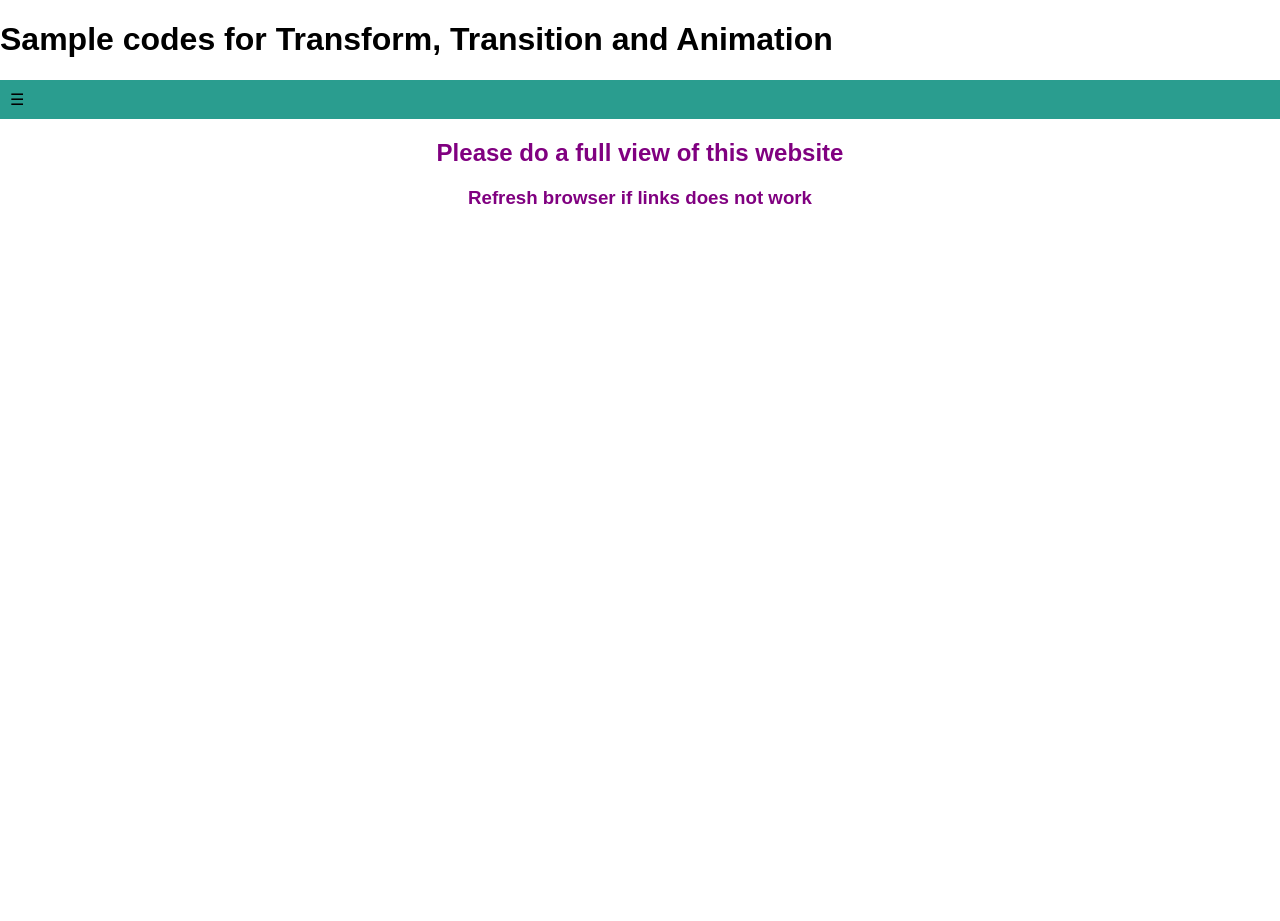
<file: public/transformStudent-main/transformStudent-main/index.html>
<!DOCTYPE html>
<html>
  <head>
    <title> Navigation Text Links </title>
    <meta charset="utf-8">
    <meta name="author" content="AL Mendoza"/>
    <meta name="description" 
      content="Sample Code for Navigation" />
    <meta name="revised" content="12/01/2022" />
    <meta name="viewport" content="width=device-width" />
    <link rel="stylesheet" href="style.css" type="text/css">
  </head>
  <body>
    <header>
      <h1> Sample codes for Transform, Transition and Animation</h1>
      <nav>
        <ul>
          <li id="ham">
            <a href="#">
               &#9776;
              <!--img src="images/hamburger.png" /-->
            </a>
            <ul>
              <li><a href="htdocs/transform.html">Transform</a> </li>
              <li><a href="htdocs/transition.html">Transition</a></li>
              <li><a href="htdocs/animate.html">Animation</a> </li>
              <li><a href="htdocs/deck.html">5 Cards</a> </li>
              <li><a href="htdocs/roll.html">Roll</a> </li>
            </ul>
        </li>
        </ul>
      </nav> 
    </header>
    <section>
      <h1>
        Please do a full view of this website
      </h1>
      <h3>
        Refresh browser if links does not work 
      </h3>
    </section>
  </body>
</html>
</file>
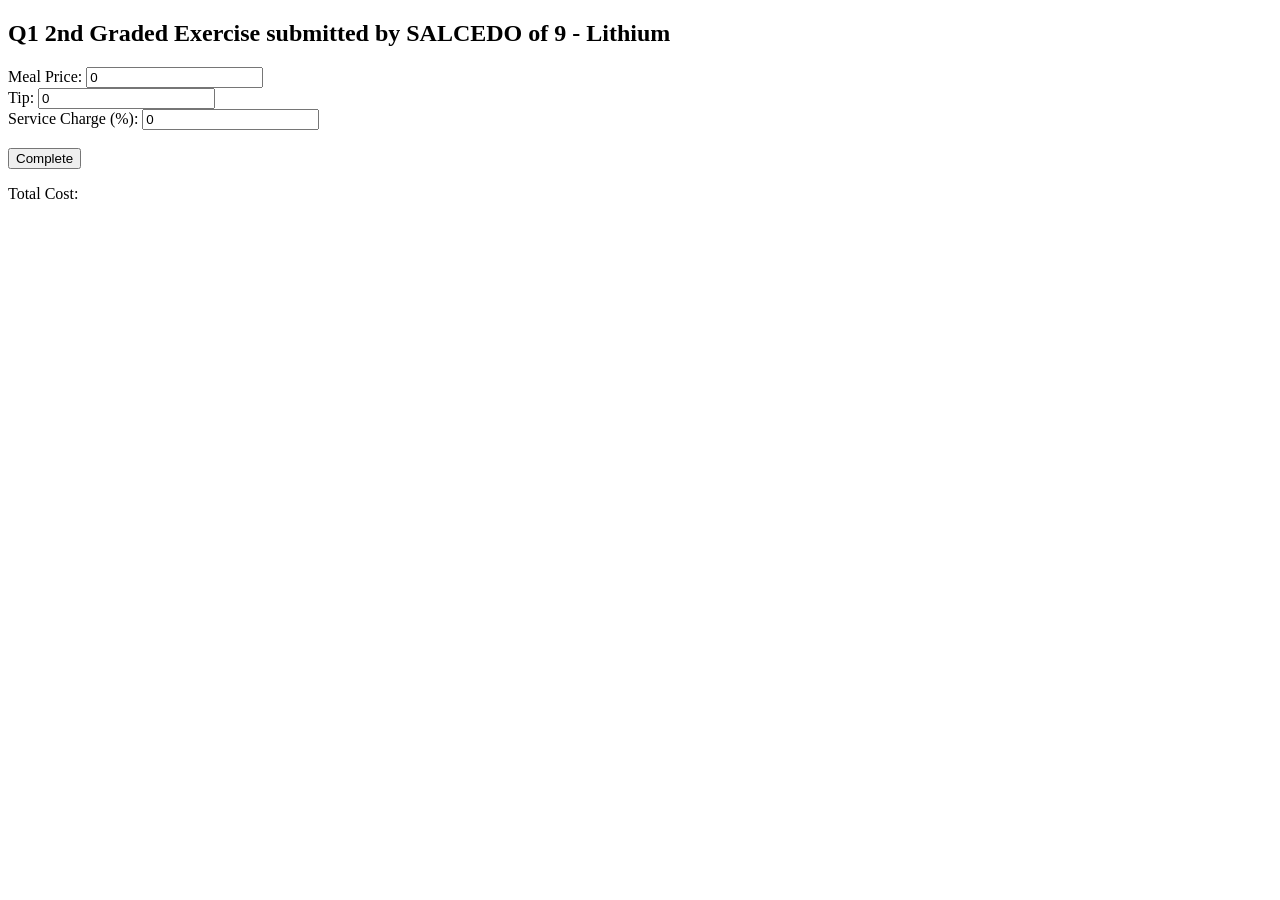
<file: public/Q12GLithiumSALCEDO.html>
<!DOCTYPE html>
<html>
<head>
<body>
  <h2> Q1 2nd Graded Exercise submitted by SALCEDO of 9 - Lithium </h2>

  <label>Meal Price:</label>
  <input id="mealPrice" value="0" > <br>

  <label>Tip:</label>
  <input id="tip" value="0" > <br>

  <label>Service Charge (%):</label>
  <input id="serviceCharge" value="0" > <br> <br>

  <button onclick="TotalMeal()">Complete</button>

  <p>Total Cost:
            <span id="result" >  </span>
        <p>
</body>
  <script>
    function TotalMeal() {

      let mealPrice = parseFloat(document.getElementById("mealPrice").value);
      let tip = parseFloat(document.getElementById("tip").value);
      let serviceCharge = parseFloat(document.getElementById("serviceCharge").value);

      
      let totalCost = mealPrice + tip + (serviceCharge / 100 * mealPrice);

      document.getElementById("result").innerHTML = totalCost.toFixed(2);


    }
  </script>
</head>
</html>
</file>
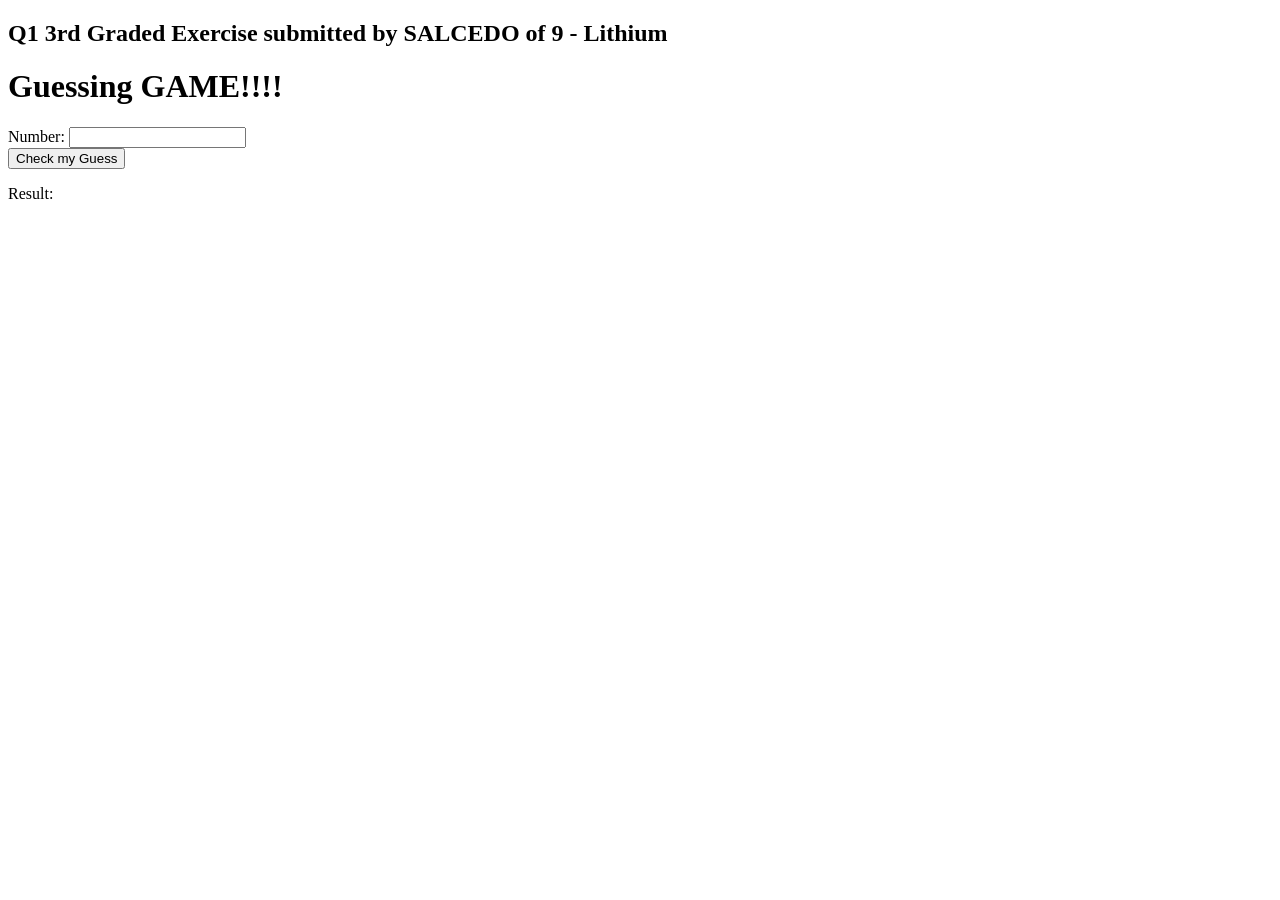
<file: public/Q13GLithiumSalcedo.html>
<!DOCTYPE html>
<html>
<head>
    <title>Guessing Game</title>
</head>
<body>
  <h2> Q1 3rd Graded Exercise submitted by SALCEDO of 9 - Lithium </h2>
  <h1>Guessing GAME!!!!</h1>
  <label>Number:</label>
  <input type ="theNumber" id = "inputGuess" min = "1" max = "100"> <br>


  <button onclick="checkit()"> Check my Guess </button>

  <p>Result:
            <span id="result" >  </span>
        <p>

  <script>

    var dNumber = Math.floor(Math.random() * 100) + 1;

    function checkit() {

        var guess = parseInt(document.getElementById('inputGuess').value)
      var result = document.getElementById('result');
      
      if (isNaN(guess) || guess < 1 || guess > 100 ) {
        result.textContent = "Please Enter a number from 1 to 100";
      } else if (guess == dNumber) {
        result.textContent = "WHOA! You got it right!";
      } else if (guess < dNumber) {
        result.textContent = "OOPS.. Too low..";
      } else if (guess > dNumber) {
        result.textContent = "Man... That's too high!";
      }

    }
  </script>
  </body>
</html>
</file>
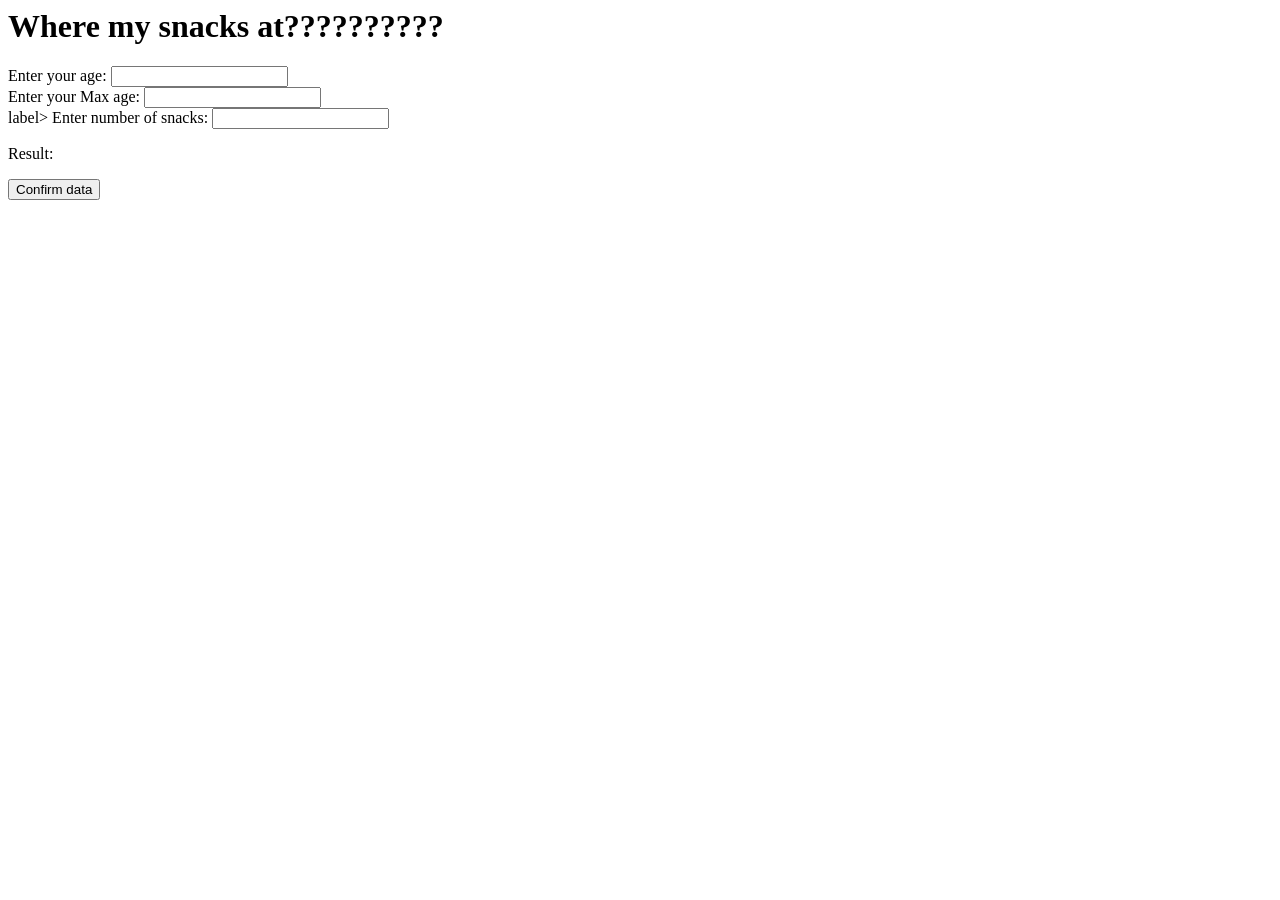
<file: public/Q1_1NGLiSALCEDO.html>
<html>
<body>
<p>
</p>
  <h1>Where my snacks at??????????</h1>
  <label> Enter your age:
    <input id = "age" />

  </label></br/>

  <label> Enter your Max age:
    <input id = "maxAge" />

  </label></br/>

  label> Enter number of snacks:
    <input id = "numPerDay" />

  </label></br/>

  <p>Result:
    <span id = "totalRequired" ></span> 

  </p>
  <button onclick = "giveSnacks()">Confirm data</button>

<script>
      function giveSnacks (){
    let age = document.getElementById ("age"). value;
    let maxage = document.getElementById("maxAge:"). value;
    let numPerDay = document.getElementById("numPerDay"). value;
    let sure = window.confirm("Sure ka?????");

if(sure){


    let totalrequired = (Number(numPerDay) * 365) - (Number(maxage) - Number(age));



    document.write ("you will need" + totalrequired + "dried mangoes to last you until the ripe old age of 100") ; 

    alert( `you will need ${totalrequired} dried mangoes to last you until the ripe old age of 100`);

    console.log("you will need" + totalrequired + "dried mangoes to last you until the ripe old age of 100");
}
else{
    window.alert("umulit ka nalang pls")
}
      }
</script>
</body>
</html>
</file>
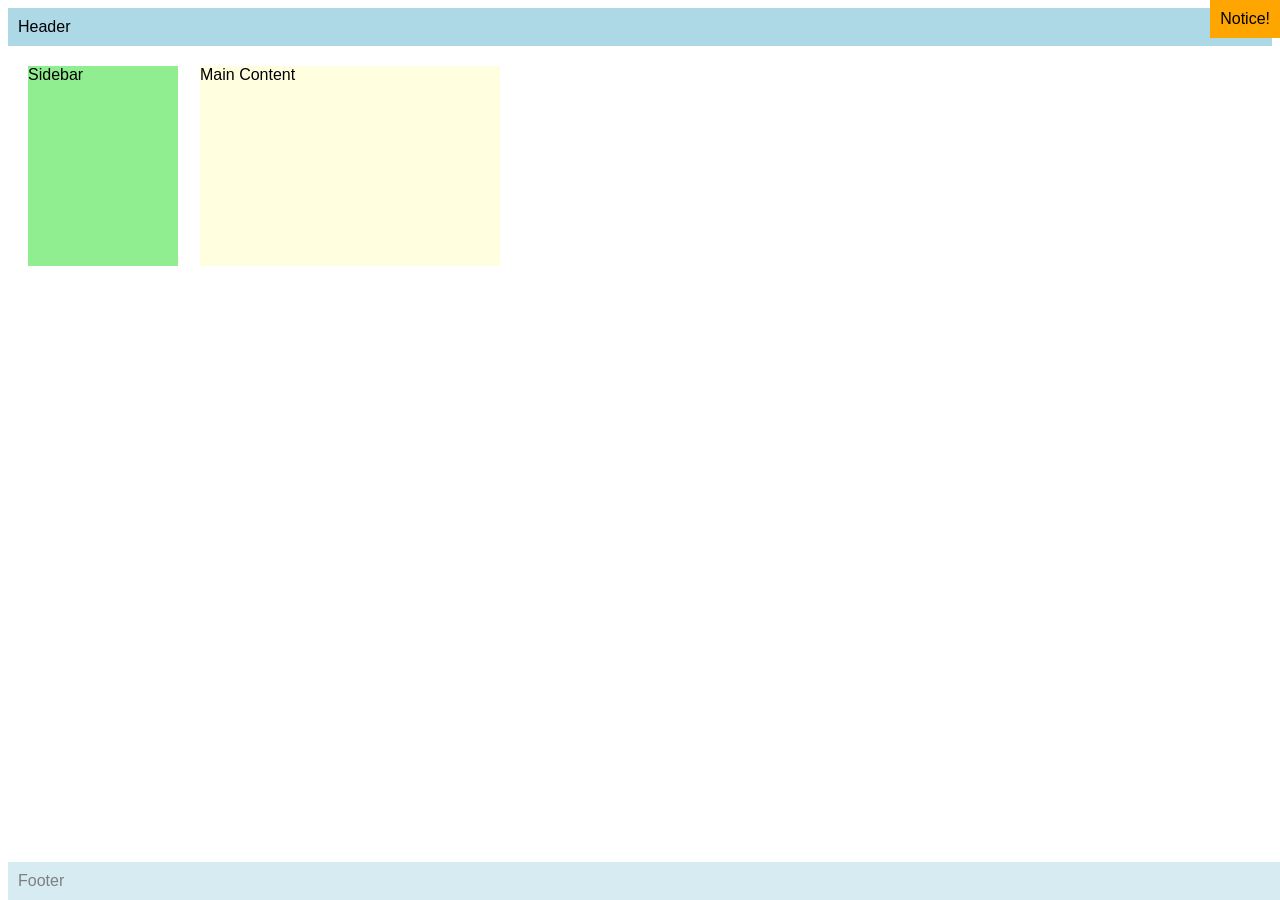
<file: public/Q4/4sw1Salcedo.html>
<!DOCTYPE html>
<html>
<head>
  <meta name="author" content="<your names>" />
  <meta name="revised" content="<date today>" />
  <style>
    body { font-family: Arial, sans-serif; }
    .header, .footer {
      background: lightblue;
      padding: 10px;
    }
    .footer {
       opacity: 0.5;
       position: fixed;
       bottom: 0; 
       width: 100%;
    }
    .sidebar {
      background: lightgreen;
      width: 150px;
      height: 200px;
      position: relative;
      top: 20px;
      left: 20px
    }
    .content {
      background: lightyellow;
      width: 300px;
      height: 200px;
      position: absolute;
      top: 66px;
      left: 200px;
      z-index: 2;
    }    
    .notice {
    position: absolute;
    top: 0;
    right: 0;
    background: orange;
    padding: 10px;
    z-index: 1;
}

  </style>
</head>
<body>
  <div class="header">Header</div>
  <div class="sidebar">Sidebar</div>
  <div class="content">Main Content</div>
  <div class="footer">Footer</div>
  <div class="notice">Notice!</div>
</body>
</html>
</file>
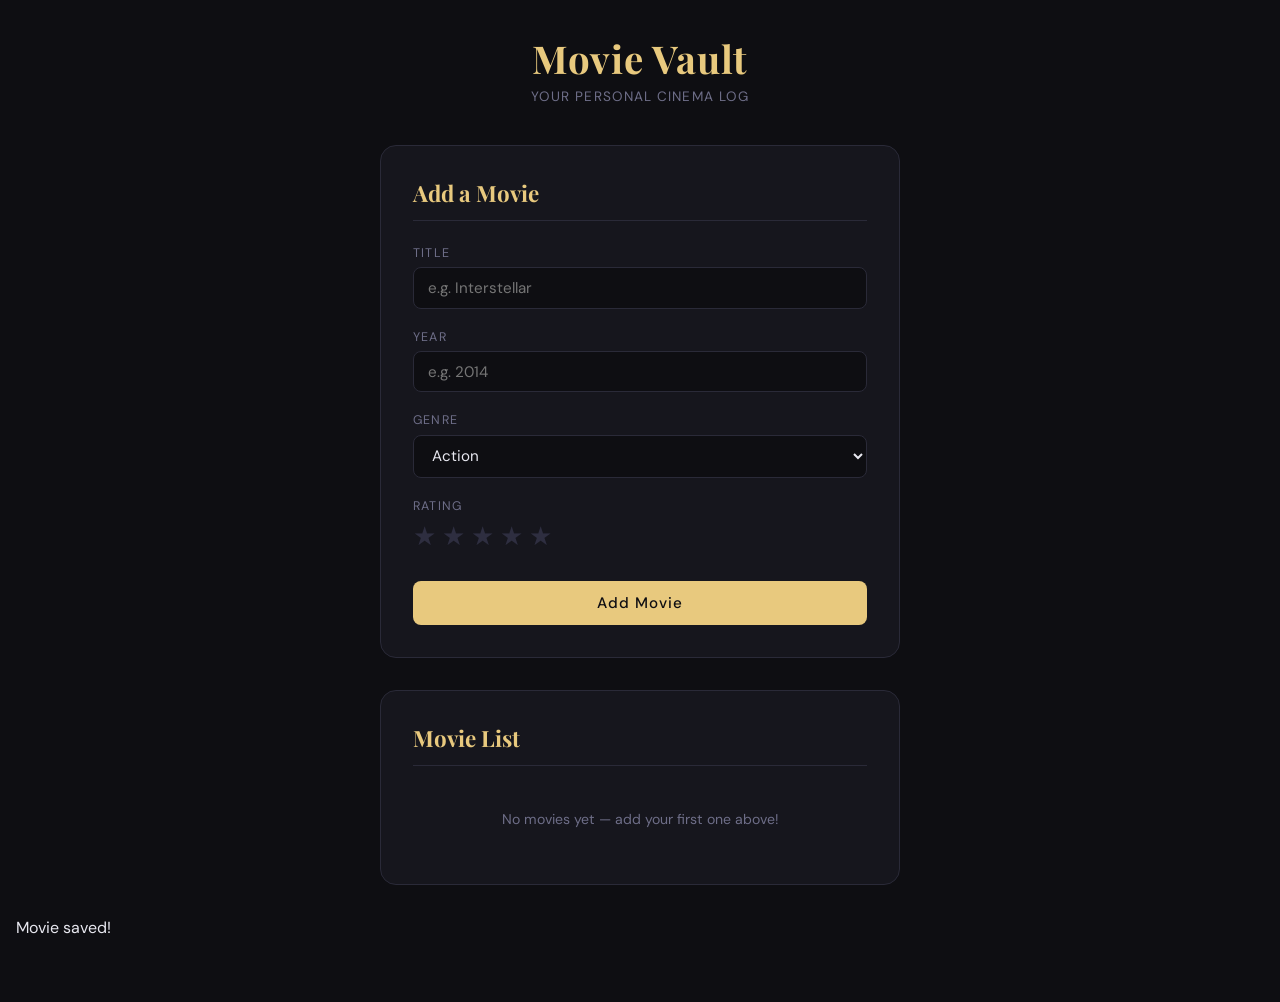
<file: public/Q4/q4g1LiSALCEDO.html>
<!DOCTYPE html>
<html lang="en">
<head>
  <meta charset="UTF-8" />
  <meta name="viewport" content="width=device-width, initial-scale=1.0"/>
  <title>Add a Movie</title>
  <link href="https://fonts.googleapis.com/css2?family=Playfair+Display:wght@700&family=DM+Sans:wght@300;400;500&display=swap" rel="stylesheet"/>
  <style>
    :root {
      --bg: #0e0e12;
      --card: #16161d;
      --border: #2a2a38;
      --accent: #e8c97e;
      --accent2: #c97e7e;
      --text: #e8e8f0;
      --muted: #6e6e88;
      --star-off: #2e2e40;
      --star-on: #e8c97e;
      --btn: #e8c97e;
      --btn-text: #0e0e12;
    }

    * { box-sizing: border-box; margin: 0; padding: 0; }

    body {
      background: var(--bg);
      color: var(--text);
      font-family: 'DM Sans', sans-serif;
      min-height: 100vh;
      padding: 2rem 1rem 4rem;
    }

    h1.page-title {
      font-family: 'Playfair Display', serif;
      font-size: 2.4rem;
      color: var(--accent);
      text-align: center;
      letter-spacing: 0.02em;
      margin-bottom: 0.25rem;
    }

    .subtitle {
      text-align: center;
      color: var(--muted);
      font-size: 0.85rem;
      letter-spacing: 0.08em;
      text-transform: uppercase;
      margin-bottom: 2.5rem;
    }

    .container {
      max-width: 520px;
      margin: 0 auto;
    }

    .card {
      background: var(--card);
      border: 1px solid var(--border);
      border-radius: 16px;
      padding: 2rem;
      margin-bottom: 2rem;
    }

    .card h2 {
      font-family: 'Playfair Display', serif;
      font-size: 1.4rem;
      color: var(--accent);
      margin-bottom: 1.5rem;
      padding-bottom: 0.75rem;
      border-bottom: 1px solid var(--border);
    }

    .form-group {
      margin-bottom: 1.25rem;
    }

    label {
      display: block;
      font-size: 0.78rem;
      letter-spacing: 0.1em;
      text-transform: uppercase;
      color: var(--muted);
      margin-bottom: 0.4rem;
    }

    input[type="text"],
    input[type="number"],
    select {
      width: 100%;
      background: var(--bg);
      border: 1px solid var(--border);
      border-radius: 8px;
      color: var(--text);
      font-family: 'DM Sans', sans-serif;
      font-size: 0.95rem;
      padding: 0.6rem 0.9rem;
      outline: none;
      transition: border-color 0.2s;
    }

    input:focus, select:focus {
      border-color: var(--accent);
    }

    select option { background: var(--card); }

    
    .stars {
      display: flex;
      gap: 6px;
      margin-top: 0.3rem;
    }

    .star {
      font-size: 1.6rem;
      cursor: pointer;
      color: var(--star-off);
      transition: color 0.15s, transform 0.1s;
      user-select: none;
    }

    .star.active { color: var(--star-on); }
    .star:hover { transform: scale(1.15); }

    
    .btn-add {
      width: 100%;
      background: var(--btn);
      color: var(--btn-text);
      border: none;
      border-radius: 8px;
      font-family: 'DM Sans', sans-serif;
      font-size: 0.95rem;
      font-weight: 500;
      letter-spacing: 0.06em;
      padding: 0.75rem;
      cursor: pointer;
      margin-top: 0.5rem;
      transition: opacity 0.2s, transform 0.1s;
    }

    .btn-add:hover { opacity: 0.88; }
    .btn-add:active { transform: scale(0.98); }

   
    .list-section h2 {
      font-family: 'Playfair Display', serif;
      font-size: 1.4rem;
      color: var(--accent);
      margin-bottom: 1.25rem;
      padding-bottom: 0.75rem;
      border-bottom: 1px solid var(--border);
    }

    .movie-item {
      background: var(--bg);
      border: 1px solid var(--border);
      border-radius: 10px;
      padding: 0.85rem 1rem;
      margin-bottom: 0.75rem;
      display: flex;
      align-items: center;
      justify-content: space-between;
      gap: 0.5rem;
      animation: slideIn 0.3s ease;
    }

    @keyframes slideIn {
      from { opacity: 0; transform: translateY(8px); }
      to   { opacity: 1; transform: translateY(0); }
    }

    .movie-info {
      flex: 1;
      min-width: 0;
    }

    .movie-title-text {
      font-weight: 500;
      font-size: 0.95rem;
      white-space: nowrap;
      overflow: hidden;
      text-overflow: ellipsis;
    }

    .movie-meta {
      font-size: 0.78rem;
      color: var(--muted);
      margin-top: 2px;
    }

    .movie-stars {
      color: var(--star-on);
      font-size: 0.9rem;
      white-space: nowrap;
      flex-shrink: 0;
    }

    .empty-msg {
      text-align: center;
      color: var(--muted);
      font-size: 0.88rem;
      padding: 1.5rem 0;
    }

  
    .toAst{
      position: fixed;
      bottom: 2rem;
      left: 50%;
      transform: translateX(-50%) translateY(100px);
      background: var(--accent);
      color: var(--btn-text);
      border-radius: 8px;
      padding: 0.6rem 1.4rem;
      font-size: 0.88rem;
      font-weight: 500;
      opacity: 0;
      transition: transform 0.3s, opacity 0.3s;
      pointer-events: none;
      z-index: 999;
    }
    .toAst.show {
      transform: translateX(-50%) translateY(0);
      opacity: 1;
    }
  </style>
</head>
<body>

  <div class="container">
    <h1 class="page-title">Movie Vault</h1>
    <p class="subtitle">Your personal cinema log</p>

    <!-- Add Movie Form -->
    <div class="card">
      <h2>Add a Movie</h2>

      <div class="form-group">
        <label for="title">Title</label>
        <input type="text" id="title" placeholder="e.g. Interstellar" />
      </div>

      <div class="form-group">
        <label for="year">Year</label>
        <input type="number" id="year" placeholder="e.g. 2014" min="1888" max="2099" />
      </div>

      <div class="form-group">
        <label for="genre">Genre</label>
        <select id="genre">
          <option value="Action">Action</option>
          <option value="Adventure">Adventure</option>
          <option value="Animation">Animation</option>
          <option value="Comedy">Comedy</option>
          <option value="Crime">Crime</option>
          <option value="Documentary">Documentary</option>
          <option value="Drama">Drama</option>
          <option value="Fantasy">Fantasy</option>
          <option value="Horror">Horror</option>
          <option value="Mystery">Mystery</option>
          <option value="Romance">Romance</option>
          <option value="Sci-Fi">Sci-Fi</option>
          <option value="Thriller">Thriller</option>
        </select>
      </div>

      <div class="form-group">
        <label>Rating</label>
        <div class="stars" id="stars">
          <span class="star" data-value="1">★</span>
          <span class="star" data-value="2">★</span>
          <span class="star" data-value="3">★</span>
          <span class="star" data-value="4">★</span>
          <span class="star" data-value="5">★</span>
        </div>
      </div>

      <button class="btn-add" onclick="addMovie()">Add Movie</button>
    </div>

    <!-- Movie List -->
    <div class="card list-section">
      <h2>Movie List</h2>
      <div id="movieList">
        <p class="empty-msg">No movies yet — add your first one above!</p>
      </div>
    </div>
  </div>

  <div class="toast" id="toast">Movie saved!</div>

  <script>
    let selectedRating = 0;

    // Star interaction
    const stars = document.querySelectorAll('.star');
    stars.forEach(star => {
      star.addEventListener('click', () => {
        selectedRating = parseInt(star.dataset.value);
        updateStars(selectedRating);
      });
      star.addEventListener('mouseover', () => updateStars(parseInt(star.dataset.value)));
      star.addEventListener('mouseout', () => updateStars(selectedRating));
    });

    function updateStars(val) {
      stars.forEach(s => {
        s.classList.toggle('active', parseInt(s.dataset.value) <= val);
      });
    }

    function addMovie() {
      const title  = document.getElementById('title').value.trim();
      const year   = document.getElementById('year').value.trim();
      const genre  = document.getElementById('genre').value;
      const rating = selectedRating;

      if (!title || !year || !rating) {
        showToast('Please fill in all fields & select a rating.', true);
        return;
      }

      
      let movies = JSON.parse(localStorage.getItem('movies') || '[]');

      
      movies.push({ title, year, genre, rating: String(rating) });

      
      localStorage.setItem('movies', JSON.stringify(movies));

      
      document.getElementById('title').value = '';
      document.getElementById('year').value  = '';
      document.getElementById('genre').selectedIndex = 0;
      selectedRating = 0;
      updateStars(0);

      renderList();
      showToast('Movie saved!');
    }

    function renderList() {
      const movies = JSON.parse(localStorage.getItem('movies') || '[]');
      const list   = document.getElementById('movieList');

      if (movies.length === 0) {
        list.innerHTML = '<p class="empty-msg">No movies yet — add your first one above!</p>';
        return;
      }

      list.innerHTML = movies.map((m, i) =>
        `<div class="movie-item">
          <div class="movie-info">
            <div class="movie-title-text">${escHtml(m.title)} (${escHtml(m.year)})</div>
            <div class="movie-meta">${escHtml(m.genre)}</div>
          </div>
          <div class="movie-stars">${'★'.repeat(parseInt(m.rating))}${'☆'.repeat(5 - parseInt(m.rating))}</div>
        </div>`
      ).join('');
    }

    function escHtml(str) {
      return String(str)
        .replace(/&/g,'&amp;')
        .replace(/</g,'&lt;')
        .replace(/>/g,'&gt;')
        .replace(/"/g,'&quot;');
    }

    function showToast(msg, isError = false) {
      const t = document.getElementById('toast');
      t.textContent = msg;
      t.style.background = isError ? 'var(--accent2)' : 'var(--accent)';
      t.classList.add('show');
      setTimeout(() => t.classList.remove('show'), 2500);
    }

    
    renderList();
  </script>
</body>
</html>
</file>
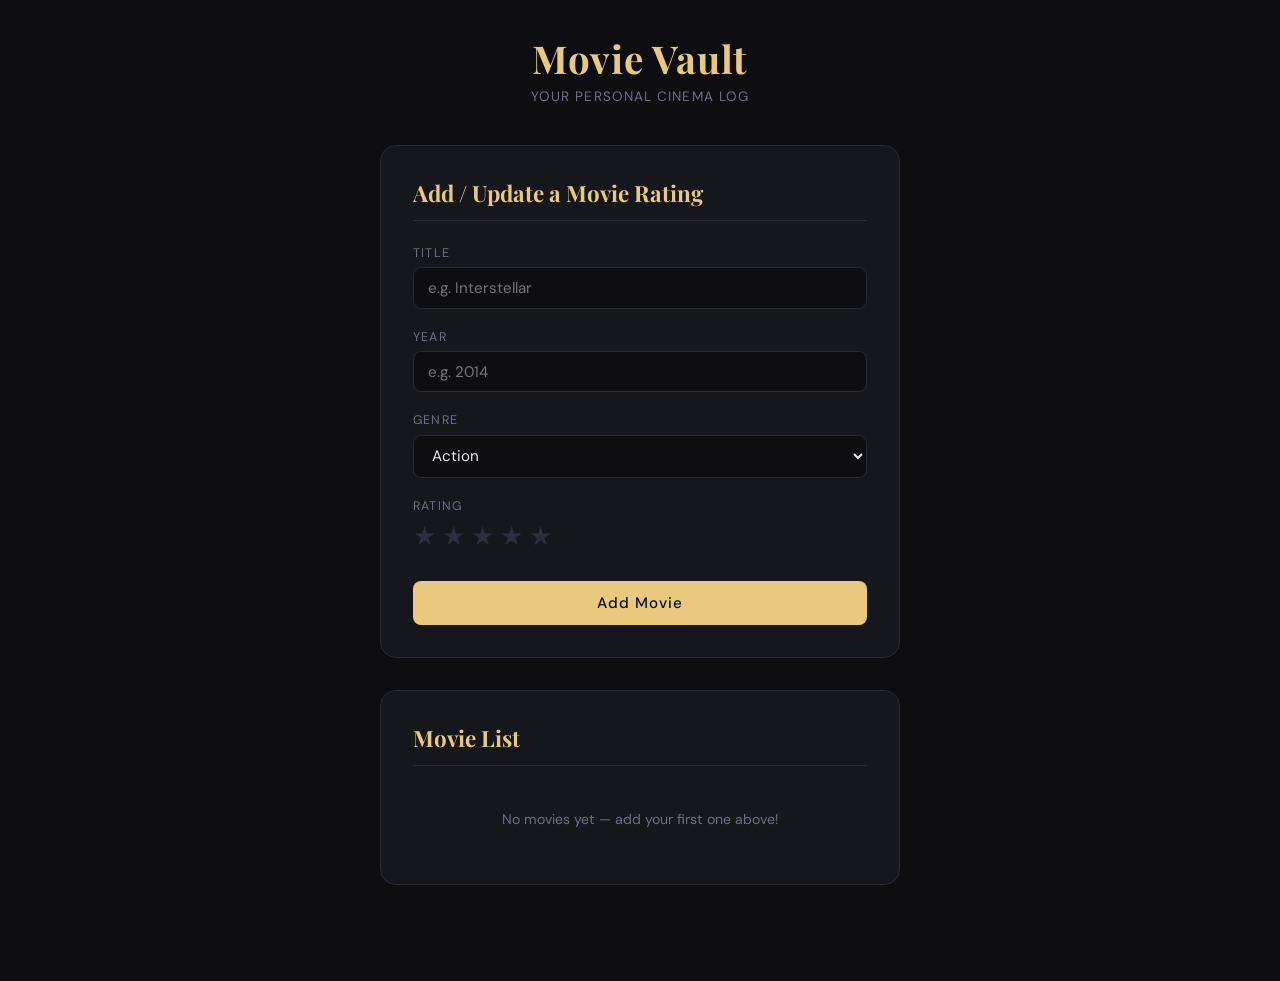
<file: public/Q4/q4g2LiSALCEDO.html>
<!DOCTYPE html>
<html lang="en">
<head>
  <meta charset="UTF-8" />
  <meta name="viewport" content="width=device-width, initial-scale=1.0"/>
  <title>Add / Update a Movie Rating</title>
  <link href="https://fonts.googleapis.com/css2?family=Playfair+Display:wght@700&family=DM+Sans:wght@300;400;500&display=swap" rel="stylesheet"/>
  <style>
    :root {
      --bg: #0e0e12;
      --card: #16161d;
      --border: #2a2a38;
      --accent: #e8c97e;
      --accent2: #c97e7e;
      --text: #e8e8f0;
      --muted: #6e6e88;
      --star-off: #2e2e40;
      --star-on: #e8c97e;
      --btn: #e8c97e;
      --btn-text: #0e0e12;
      --delete-btn: #c97e7e;
    }

    * { box-sizing: border-box; margin: 0; padding: 0; }

    body {
      background: var(--bg);
      color: var(--text);
      font-family: 'DM Sans', sans-serif;
      min-height: 100vh;
      padding: 2rem 1rem 4rem;
    }

    h1.page-title {
      font-family: 'Playfair Display', serif;
      font-size: 2.4rem;
      color: var(--accent);
      text-align: center;
      letter-spacing: 0.02em;
      margin-bottom: 0.25rem;
    }

    .subtitle {
      text-align: center;
      color: var(--muted);
      font-size: 0.85rem;
      letter-spacing: 0.08em;
      text-transform: uppercase;
      margin-bottom: 2.5rem;
    }

    .container {
      max-width: 520px;
      margin: 0 auto;
    }

    .card {
      background: var(--card);
      border: 1px solid var(--border);
      border-radius: 16px;
      padding: 2rem;
      margin-bottom: 2rem;
    }

    .card h2 {
      font-family: 'Playfair Display', serif;
      font-size: 1.4rem;
      color: var(--accent);
      margin-bottom: 1.5rem;
      padding-bottom: 0.75rem;
      border-bottom: 1px solid var(--border);
    }

    .form-group {
      margin-bottom: 1.25rem;
    }

    label {
      display: block;
      font-size: 0.78rem;
      letter-spacing: 0.1em;
      text-transform: uppercase;
      color: var(--muted);
      margin-bottom: 0.4rem;
    }

    input[type="text"],
    input[type="number"],
    select {
      width: 100%;
      background: var(--bg);
      border: 1px solid var(--border);
      border-radius: 8px;
      color: var(--text);
      font-family: 'DM Sans', sans-serif;
      font-size: 0.95rem;
      padding: 0.6rem 0.9rem;
      outline: none;
      transition: border-color 0.2s;
    }

    input:focus, select:focus {
      border-color: var(--accent);
    }

    select option { background: var(--card); }

    .stars {
      display: flex;
      gap: 6px;
      margin-top: 0.3rem;
    }

    .star {
      font-size: 1.6rem;
      cursor: pointer;
      color: var(--star-off);
      transition: color 0.15s, transform 0.1s;
      user-select: none;
    }

    .star.active { color: var(--star-on); }
    .star:hover { transform: scale(1.15); }

    .btn-add {
      width: 100%;
      background: var(--btn);
      color: var(--btn-text);
      border: none;
      border-radius: 8px;
      font-family: 'DM Sans', sans-serif;
      font-size: 0.95rem;
      font-weight: 500;
      letter-spacing: 0.06em;
      padding: 0.75rem;
      cursor: pointer;
      margin-top: 0.5rem;
      transition: opacity 0.2s, transform 0.1s;
    }

    .btn-add:hover { opacity: 0.88; }
    .btn-add:active { transform: scale(0.98); }

    .list-section h2 {
      font-family: 'Playfair Display', serif;
      font-size: 1.4rem;
      color: var(--accent);
      margin-bottom: 1.25rem;
      padding-bottom: 0.75rem;
      border-bottom: 1px solid var(--border);
    }

    .movie-item {
      background: var(--bg);
      border: 1px solid var(--border);
      border-radius: 10px;
      padding: 0.85rem 1rem;
      margin-bottom: 0.75rem;
      display: flex;
      align-items: center;
      justify-content: space-between;
      gap: 0.75rem;
      animation: slideIn 0.3s ease;
    }

    @keyframes slideIn {
      from { opacity: 0; transform: translateY(8px); }
      to   { opacity: 1; transform: translateY(0); }
    }

    .movie-info {
      flex: 1;
      min-width: 0;
    }

    .movie-title-text {
      font-weight: 500;
      font-size: 0.95rem;
      white-space: nowrap;
      overflow: hidden;
      text-overflow: ellipsis;
    }

    .movie-meta {
      font-size: 0.78rem;
      color: var(--muted);
      margin-top: 2px;
    }

    .movie-right {
      display: flex;
      align-items: center;
      gap: 0.6rem;
      flex-shrink: 0;
    }

    .movie-stars {
      color: var(--star-on);
      font-size: 0.9rem;
      white-space: nowrap;
    }

    
    .btn-delete {
      background: transparent;
      color: var(--delete-btn);
      border: 1px solid var(--delete-btn);
      border-radius: 6px;
      font-family: 'DM Sans', sans-serif;
      font-size: 0.75rem;
      font-weight: 500;
      padding: 0.3rem 0.65rem;
      cursor: pointer;
      transition: background 0.2s, color 0.2s, transform 0.1s;
      white-space: nowrap;
    }

    .btn-delete:hover {
      background: var(--delete-btn);
      color: #fff;
    }

    .btn-delete:active { transform: scale(0.96); }

    .empty-msg {
      text-align: center;
      color: var(--muted);
      font-size: 0.88rem;
      padding: 1.5rem 0;
    }

    
    .update-notice {
      background: rgba(232, 201, 126, 0.12);
      border: 1px solid rgba(232, 201, 126, 0.35);
      border-radius: 8px;
      color: var(--accent);
      font-size: 0.82rem;
      padding: 0.55rem 0.9rem;
      margin-bottom: 1.25rem;
      text-align: center;
      letter-spacing: 0.03em;
      display: none;
    }

    .update-notice.show { display: block; }

   
    .toast {
      position: fixed;
      bottom: 2rem;
      left: 50%;
      transform: translateX(-50%) translateY(100px);
      background: var(--accent);
      color: var(--btn-text);
      border-radius: 8px;
      padding: 0.6rem 1.4rem;
      font-size: 0.88rem;
      font-weight: 500;
      opacity: 0;
      transition: transform 0.3s, opacity 0.3s;
      pointer-events: none;
      z-index: 999;
    }

    .toast.show {
      transform: translateX(-50%) translateY(0);
      opacity: 1;
    }
  </style>
</head>
<body>

  <div class="container">
    <h1 class="page-title">Movie Vault</h1>
    <p class="subtitle">Your personal cinema log</p>

    
    <div class="card">
      <h2>Add / Update a Movie Rating</h2>

      <div class="update-notice" id="updateNotice">
        ★ A movie with this title already exists — submitting will average the rating.
      </div>

      <div class="form-group">
        <label for="title">Title</label>
        <input type="text" id="title" placeholder="e.g. Interstellar" oninput="checkDuplicate()" />
      </div>

      <div class="form-group">
        <label for="year">Year</label>
        <input type="number" id="year" placeholder="e.g. 2014" min="1888" max="2099" />
      </div>

      <div class="form-group">
        <label for="genre">Genre</label>
        <select id="genre">
          <option value="Action">Action</option>
          <option value="Adventure">Adventure</option>
          <option value="Animation">Animation</option>
          <option value="Comedy">Comedy</option>
          <option value="Crime">Crime</option>
          <option value="Documentary">Documentary</option>
          <option value="Drama">Drama</option>
          <option value="Fantasy">Fantasy</option>
          <option value="Horror">Horror</option>
          <option value="Mystery">Mystery</option>
          <option value="Romance">Romance</option>
          <option value="Sci-Fi">Sci-Fi</option>
          <option value="Thriller">Thriller</option>
        </select>
      </div>

      <div class="form-group">
        <label>Rating</label>
        <div class="stars" id="stars">
          <span class="star" data-value="1">★</span>
          <span class="star" data-value="2">★</span>
          <span class="star" data-value="3">★</span>
          <span class="star" data-value="4">★</span>
          <span class="star" data-value="5">★</span>
        </div>
      </div>

      <button class="btn-add" onclick="addMovie()">Add Movie</button>
    </div>

   
    <div class="card list-section">
      <h2>Movie List</h2>
      <div id="movieList">
        <p class="empty-msg">No movies yet — add your first one above!</p>
      </div>
    </div>
  </div>

  <div class="toast" id="toast"></div>

  <script>
    let selectedRating = 0;

    // stars
    const stars = document.querySelectorAll('.star');
    stars.forEach(star => {
      star.addEventListener('click', () => {
        selectedRating = parseInt(star.dataset.value);
        updateStars(selectedRating);
      });
      star.addEventListener('mouseover', () => updateStars(parseInt(star.dataset.value)));
      star.addEventListener('mouseout', () => updateStars(selectedRating));
    });

    function updateStars(val) {
      stars.forEach(s => {
        s.classList.toggle('active', parseInt(s.dataset.value) <= val);
      });
    }

    // check dupes
    function checkDuplicate() {
      const title = document.getElementById('title').value.trim().toLowerCase();
      const movies = JSON.parse(localStorage.getItem('movies') || '[]');
      const exists = movies.some(m => m.title.toLowerCase() === title);
      const notice = document.getElementById('updateNotice');
      notice.classList.toggle('show', exists && title !== '');
    }

    function addMovie() {
      const title  = document.getElementById('title').value.trim();
      const year   = document.getElementById('year').value.trim();
      const genre  = document.getElementById('genre').value;
      const rating = selectedRating;

      if (!title || !year || !rating) {
        showToast('Please fill in all fields & select a rating.', true);
        return;
      }

      let movies = JSON.parse(localStorage.getItem('movies') || '[]');

      // update
      const existingIndex = movies.findIndex(
        m => m.title.toLowerCase() === title.toLowerCase()
      );

      if (existingIndex !== -1) {
        // average
        const oldRating = parseFloat(movies[existingIndex].rating);
        const newAvg = ((oldRating + rating) / 2).toFixed(1);
        movies[existingIndex].rating = newAvg;
        movies[existingIndex].year  = year;
        movies[existingIndex].genre = genre;
        showToast(`"${title}" updated! New avg rating: ${newAvg} ★`);
      } else {
        
        movies.push({ title, year, genre, rating: String(rating) });
        showToast('Movie saved!');
      }

      localStorage.setItem('movies', JSON.stringify(movies));

      
      document.getElementById('title').value = '';
      document.getElementById('year').value  = '';
      document.getElementById('genre').selectedIndex = 0;
      selectedRating = 0;
      updateStars(0);
      document.getElementById('updateNotice').classList.remove('show');

      renderList();
    }

   
    function deleteMovie(index) {
      const confirmed = confirm('Are you sure you want to delete?');
      if (!confirmed) return;

      let movies = JSON.parse(localStorage.getItem('movies') || '[]');
      movies.splice(index, 1);
      localStorage.setItem('movies', JSON.stringify(movies));
      renderList();
      showToast('Movie deleted.');
    }

    function renderList() {
      const movies = JSON.parse(localStorage.getItem('movies') || '[]');
      const list   = document.getElementById('movieList');

      if (movies.length === 0) {
        list.innerHTML = '<p class="empty-msg">No movies yet — add your first one above!</p>';
        return;
      }

      list.innerHTML = movies.map((m, i) => {
        const ratingNum  = parseFloat(m.rating);
        const fullStars  = Math.round(ratingNum);
        const starsHtml  = '★'.repeat(fullStars) + '☆'.repeat(5 - fullStars);
        return `<div class="movie-item">
          <div class="movie-info">
            <div class="movie-title-text">${escHtml(m.title)} (${escHtml(m.year)})</div>
            <div class="movie-meta">${escHtml(m.genre)} &middot; Rating: ${ratingNum}</div>
          </div>
          <div class="movie-right">
            <span class="movie-stars">${starsHtml}</span>
            <button class="btn-delete" onclick="deleteMovie(${i})">Delete</button>
          </div>
        </div>`;
      }).join('');
    }

    function escHtml(str) {
      return String(str)
        .replace(/&/g,'&amp;')
        .replace(/</g,'&lt;')
        .replace(/>/g,'&gt;')
        .replace(/"/g,'&quot;');
    }

    function showToast(msg, isError = false) {
      const t = document.getElementById('toast');
      t.textContent = msg;
      t.style.background = isError ? 'var(--accent2)' : 'var(--accent)';
      t.classList.add('show');
      setTimeout(() => t.classList.remove('show'), 2800);
    }

    renderList();
  </script>
</body>
</html>
</file>
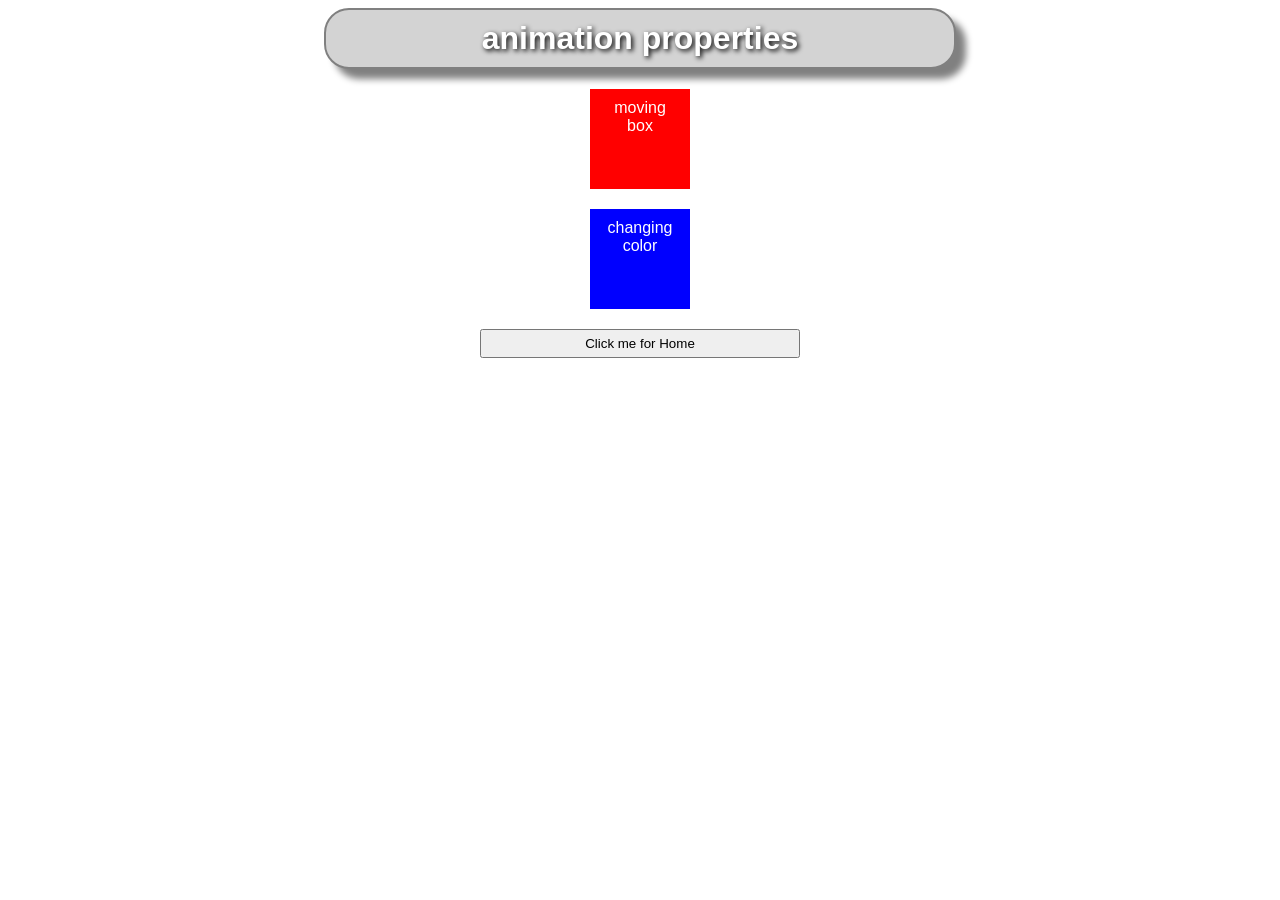
<file: public/transformStudent-main/transformStudent-main/htdocs/animate.html>
<!DOCTYPE html>
<html>
	<head>
		<title>Animation</title>
		<meta charset="utf-8">
		<meta charset="utf-8">
		<meta name="description" content="Sample Code to implement animation">
    <meta name="keywords" content="animation, @keyframes">
    <meta name="author" content="A.L. Mendoza">
    <meta name="revised" content="01/13/2020">
		<meta name="viewport" content="width=device-width, initial-scale=1">
		<style>
			* {
			    box-sizing: border-box;  
			}

			body {
			    font-family: Arial, Helvetica, sans-serif;
			}

			/*-- simple text and border effects on h1 -- */
			h1 { background: lightgray; 
				color: white;
				text-align: center; 
				padding: 10px;
				width: 50%;
				border-radius: 25px;
				margin: 0 auto;
				border: 2px solid gray;
				text-shadow: 2px 2px 5px #000000;
				box-shadow: 10px 10px 7px grey;
			}
				
			div {width: 100px;
				height: 100px;
				padding-top: 10px;
				margin: 20px auto;
				text-align:center;
				color: white;
			}
				
			.first {background-color:red;}
			.second {background-color:blue}

			/*-- animation happen on hover --*/

			/*-- moving animation  --*/
			.first {
				position:relative;
				-webkit-animation-duration: 4s; /* Safari 4.0 - 8.0 */
				animation-name: div1;
				animation-duration: 4s;
				animation-iteration-count: infinite;
				animation-direction: alternate;
				transform-origin: 0 ; 
			}

			
			/* Standard syntax */
			@keyframes div1 {
			  0%   {background-color:red; left:0px; top:0px;}
			  25%  {background-color:yellow; left:200px; top:0px;}
			  50%  {background-color:blue; left:200px; top:300px;}
			  75%  {background-color:green; left:0px; top:300px;}
			  100% {background-color:red; left:0px; top:0px;}
			}

			/* Safari 4.0 - 8.0 */
			@-webkit-keyframes div1 {
			  0%   {background-color:red; left:0px; top:0px;}
			  25%  {background-color:yellow; left:200px; top:0px;}
			  50%  {background-color:blue; left:200px; top:300px;}
			  75%  {background-color:green; left:0px; top:300px;}
			  100% {background-color:red; left:0px; top:0px;}
			}


			/*-- background color animation -- */
			/* The element to apply the animation to */
			.second {
			  width: 100px;
			  height: 100px;
        /* the name div2 here will be used in the @keyframes*/
			  animation-name: div2;				
			  animation-duration: 5s;
			  animation-iteration-count: infinite;
			}

			@keyframes div2 {
			  from {background-color: yellow;}
			  to {background-color: blue;}
			 }
        a {
        text-decoration: none;
      }
      button {
        display: block;
        width: 25vw;
        padding: 5px;
        margin: 10px auto;
      }
		</style>
		</style>
	</head>
	<body>
		<h1> animation properties  </h1>
		<div class="first"> moving <br/> box </div>
		<div class="second"> changing <br/> color </div>
    <a href="../index.html"><button> Click me for Home</button> </a>
	</body>
</html>
</file>
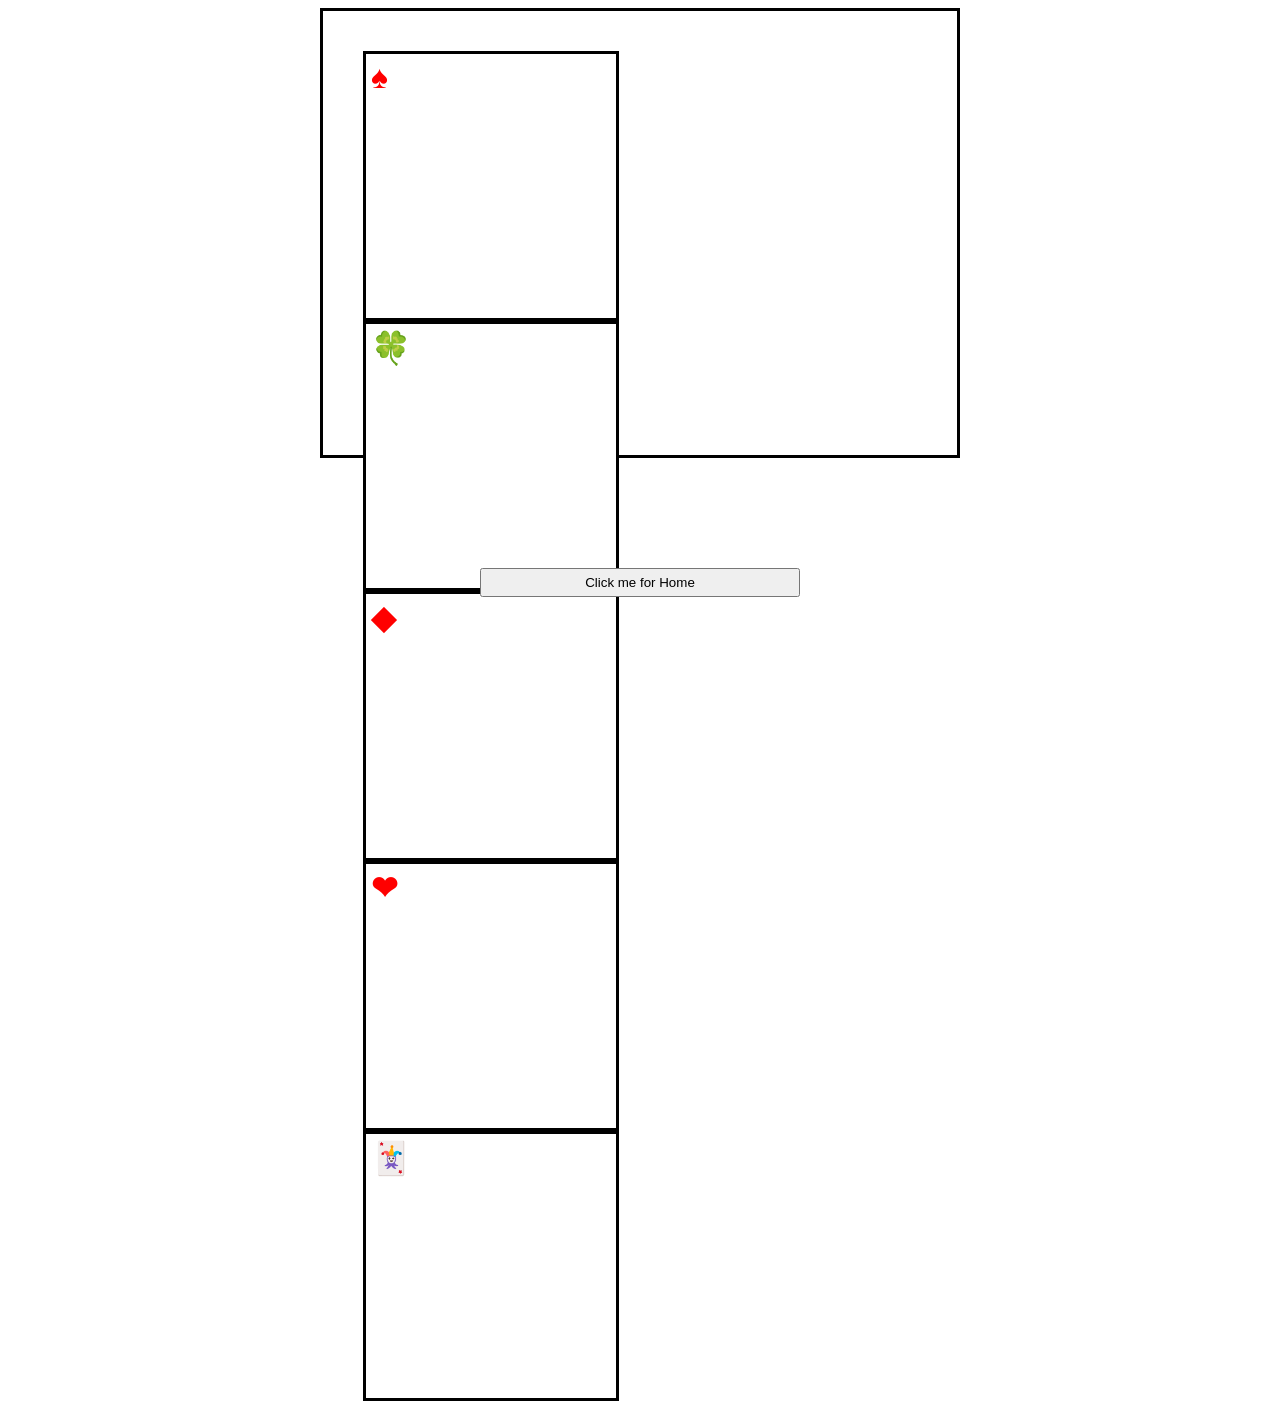
<file: public/transformStudent-main/transformStudent-main/htdocs/deck.html>
<!DOCTYPE html>
<html>
	<head>
		<title>Transition and Animation Exercises</title>
		<meta charset="UTF-8">
		<meta name="description" content="Sample Code to implement transform and transition">
    <meta name="author" content="A.L. Mendoza & M.Tarcelo">
    <meta name="revised" content="12/04/2022">
		<meta name="viewport" content="width=device-width, initial-scale=1">
		<style>
			* {
				box-sizing: border-box;
			}
			#deck{
				width: 50vw;
				height: 50vh;
				margin: 0 auto 110px;
				border: 3px solid black;
				padding: 40px;
			}
			#deck div{
				border: 3px solid black;
				height: 30vh;
				width: 20vw;
				background-color: white;
				color: red;
				font-size: 2em;
				padding: 5px;
				font-weight: bold;
			}
			#deck div:hover{
				border: 3px solid yellow;
			}
			#deck div:first-child:hover{
				background-color: yellow;
				-webkit-transform: rotate(45deg) ;
				transform: rotate(45deg);
			}
			#deck div:nth-child(2):hover{
				background-color: orange;
				-webkit-transform: rotate(45deg) ;
				transform: rotate(45deg);
			}
			#deck div:nth-child(3):hover{
				background-color: green;
				-webkit-transform: rotate(45deg) ;
				transform: rotate(45deg);
			}
			#deck div:nth-child(4):hover{
				background-color: blue;
				-webkit-transform: rotate(45deg) ;
				transform: rotate(45deg);
			}
			#deck div:nth-child(5):hover{
				background-color: violet;
				-webkit-transform: rotate(45deg) ;
				
			}
		
		


			a {
				text-decoration: none;
			}
			button {
				display: block;
				width: 25vw;
				padding: 5px;
				margin: 10px auto;
			}
		</style>
	</head>
	<body>
		<div id="deck">
			<div> &#9824;</div>
			<div> &#127808;</div>
			<div>	&#9670;</div>
			<div>	&#10084;</div>
      <div> &#127183;</div>
		</div>
    <a href="../index.html"><button> Click me for Home</button> </a>
	</body>
</html>
</file>
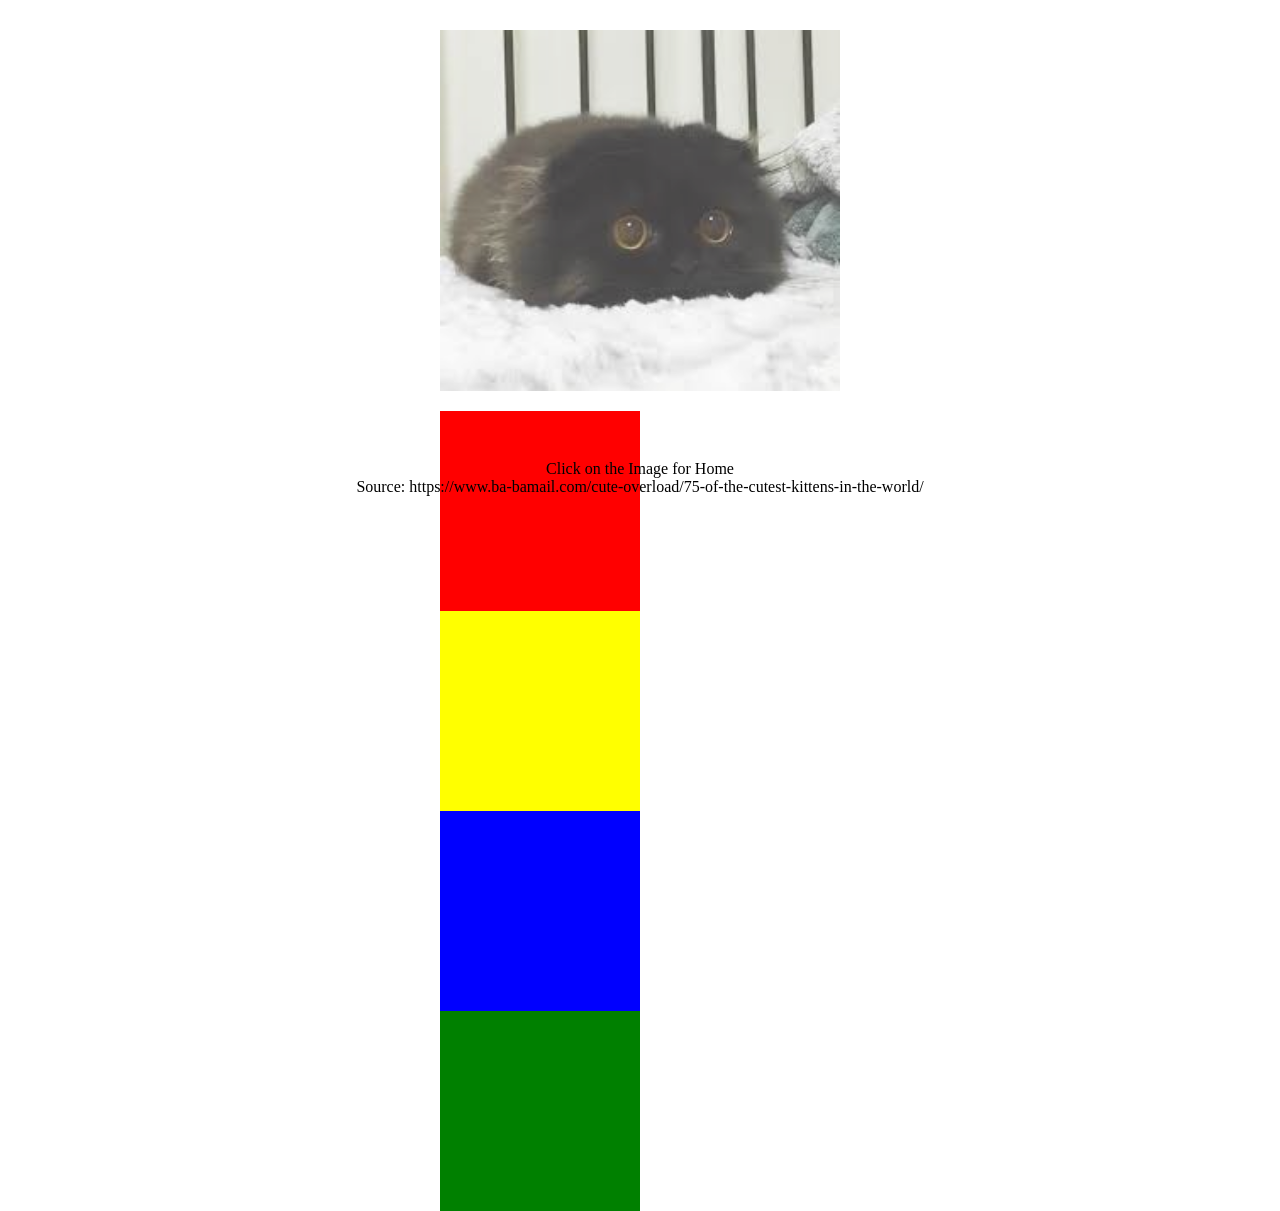
<file: public/transformStudent-main/transformStudent-main/htdocs/roll.html>
<!DOCTYPE html>
<html>
	<head>
		<title>Transition and Animation Exercises</title>
		<meta charset="UTF-8">
    	<meta name="description" content="Sample Code to implement transform and transition">
    <meta name="author" content="A.L. Mendoza & M.Tarcelo">
    <meta name="revised" content="12/04/2022">
		<meta name="viewport" content="width=device-width, initial-scale=1">
		<style>
      * {box-sizing: border-box}
			div{
				transition: all 0.5s;
			}
			
			#roll{
				width: 400px;
				height: 400px;
				margin: 30px auto;
			}
			#roll img{
				width: 100%;
        		height: 100%;
        		opacity: 0.75;
			}
      		#roll img:hover{
				opacity: 1;
			}
			#roll div{
				width: 200px;
				height: 200px;
			}
			#roll div:first-of-type{
				background-color: red;
			}
			#roll div:nth-of-type(2){
				background-color: yellow;
				}
			#roll div:nth-of-type(3){
				background-color: blue;
			}
			#roll div:last-of-type{
 				background-color: green;
			}
			p {
				text-align: center;
			}
		</style>
	</head>
	<body>
		<div id="roll">
			<p><a href="../index.html"> 
        <img src="../images/funny.jpg"/>
      </a>
      </p>
			<div></div>
			<div></div>
			<div></div>
			<div></div>
		</div>
    <p>Click on the Image for Home<br/>
    Source: https://www.ba-bamail.com/cute-overload/75-of-the-cutest-kittens-in-the-world/
    </p>
    
	</body>
</html>
</file>
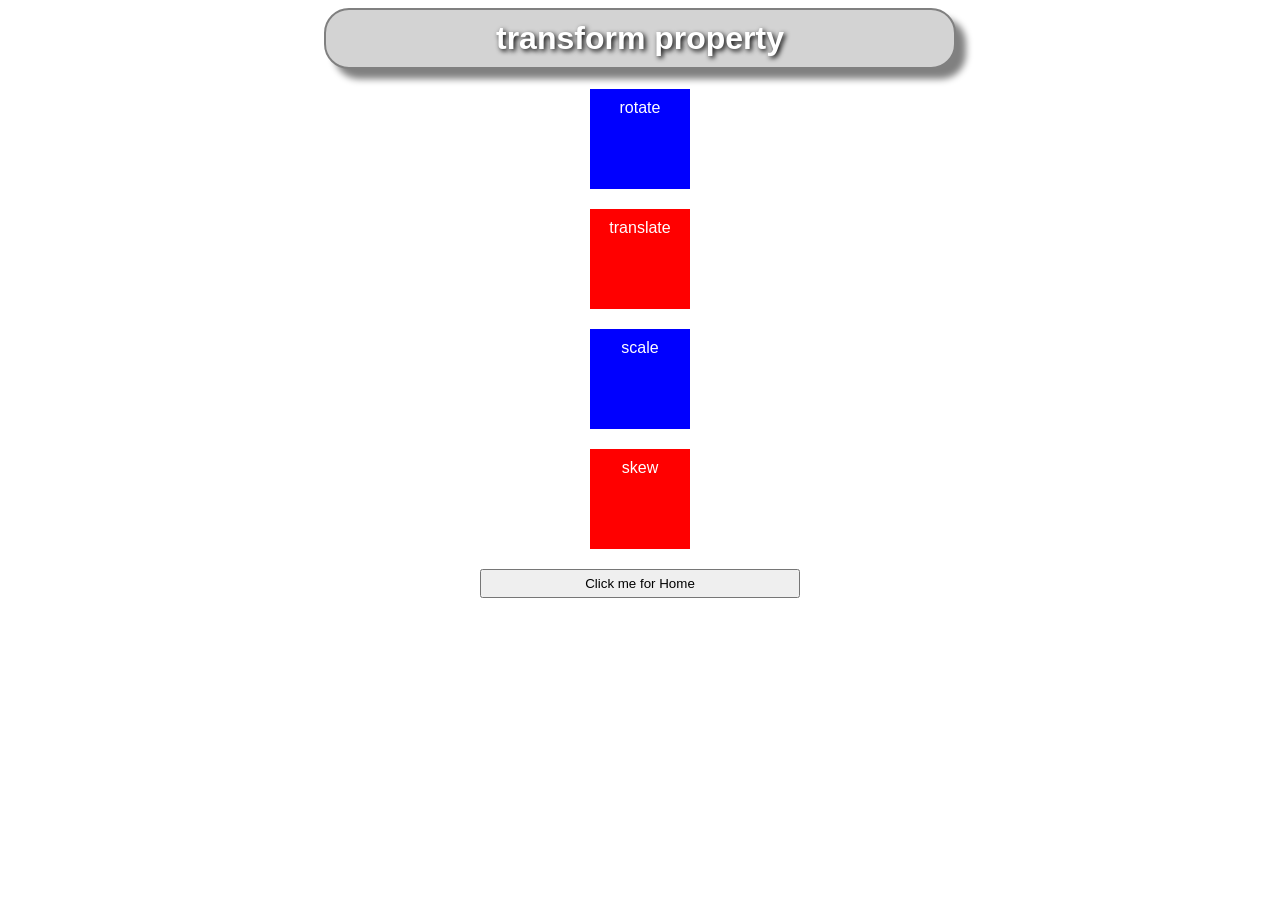
<file: public/transformStudent-main/transformStudent-main/htdocs/transform.html>
<!DOCTYPE html>
<html>
	<head>
		<title>Transform</title>
		<meta charset="utf-8">
		<meta name="description" content="Sample Code to implement transform">
    <meta name="keywords" content="transform, rotate, translate, scale">
    <meta name="author" content="A.L. Mendoza">
    <meta name="revised" content="01/13/2020">
		<meta name="viewport" content="width=device-width, initial-scale=1">
		<style>
		* {
		    box-sizing: border-box; 
		}

		body {
		    font-family: Arial, Helvetica, sans-serif;
		}

		/*-- simple text and border effects on h1 -- */
		h1 { 
      background: lightgray; 
			color: white;
			text-align: center; 
			padding: 10px;
			width: 50%;
			border-radius: 25px;
			margin: 0 auto;
			border: 2px solid gray;
			text-shadow: 2px 2px 5px #000000;
			box-shadow: 10px 10px 7px grey;
		}
			
		div {
      width: 100px;
			height: 100px;
			text-align:center;
			color: white;
			padding-top: 10px;
			margin: 20px auto;
		}
			
		div:nth-child(odd){background-color:red}
		div:nth-child(even){background-color:blue}

		/*-- transform happened on hover --*/

		div:nth-child(2):hover{ 
			-ms-transform: rotate(45deg); /* IE 9 */
			-webkit-transform: rotate(45deg); /* Safari prior 9.0 */
			transform: rotate(45deg); /* Standard syntax */
		}
		div:nth-child(3):hover{ 
			-ms-transform: translate(100px, 50px); /* IE 9 */
			-webkit-transform: translate(100px, 50px); /* Safari prior 9.0 */
			transform: translate(100px, 50px); /* Standard syntax */
		}

		div:nth-child(4):hover{ 
			-ms-transform: scale(2, 2); /* IE 9 */
			-webkit-transform: scale(2, 2); /* Safari prior 9.0 */
			transform: scale(2, 2); /* Standard syntax */
		}

		div:nth-child(5):hover{ 
			-ms-transform: skew(20deg, 10deg); /* IE 9 */
			-webkit-transform: skew(20deg, 30deg); /* Safari prior 9.0 */
			transform: skew(20deg, 30deg); /* Standard syntax */
      transform-origin: top right;
		}

    a {
      text-decoration: none;
    }
    button {
      display: block;
      width: 25vw;
      padding: 5px;
      margin: 10px auto;
    }
		</style>
	</head>
	<body>
		<h1> transform property  </h1>
		<div> rotate </div>
		<div> translate </div>
		<div> scale </div>
		<div> skew </div>
    <a href="../index.html"><button> Click me for Home</button> </a>
	</body>
</html>
</file>
<file: public/transformStudent-main/transformStudent-main/style.css>
html, body {
  height: 100%;
  width: 100%;
  margin: 0;
  padding: 0;
  font-family: arial;
}
* {
  box-sizing: border-box;
}

section > * {
  text-align: center;
  color: purple;
}

/*------------ style rule for the main menu in nav */
nav {
  background-color: rgb(42,157,143);
}
nav > ul {
   list-style-type: none;
   margin: 0;
   padding: 0;
   background-color: rgb(42,157,143);
   width: 50px;
}
nav img {
  width: 25px;
  height: 25px;
}
li, li a{
   display: block;
   color: black;
   padding: 5px;
   text-decoration: none;
}
li a:hover {
   color: white;
}
#ham ul {
  position: absolute;
  background-color: rgb(42,157,143);
  left: -105px;
  margin: 0;
  padding: 0;
  width: 100px;
  transition: left 0.5s;
}

#ham:hover ul {
  left: 0;
}
</file>
